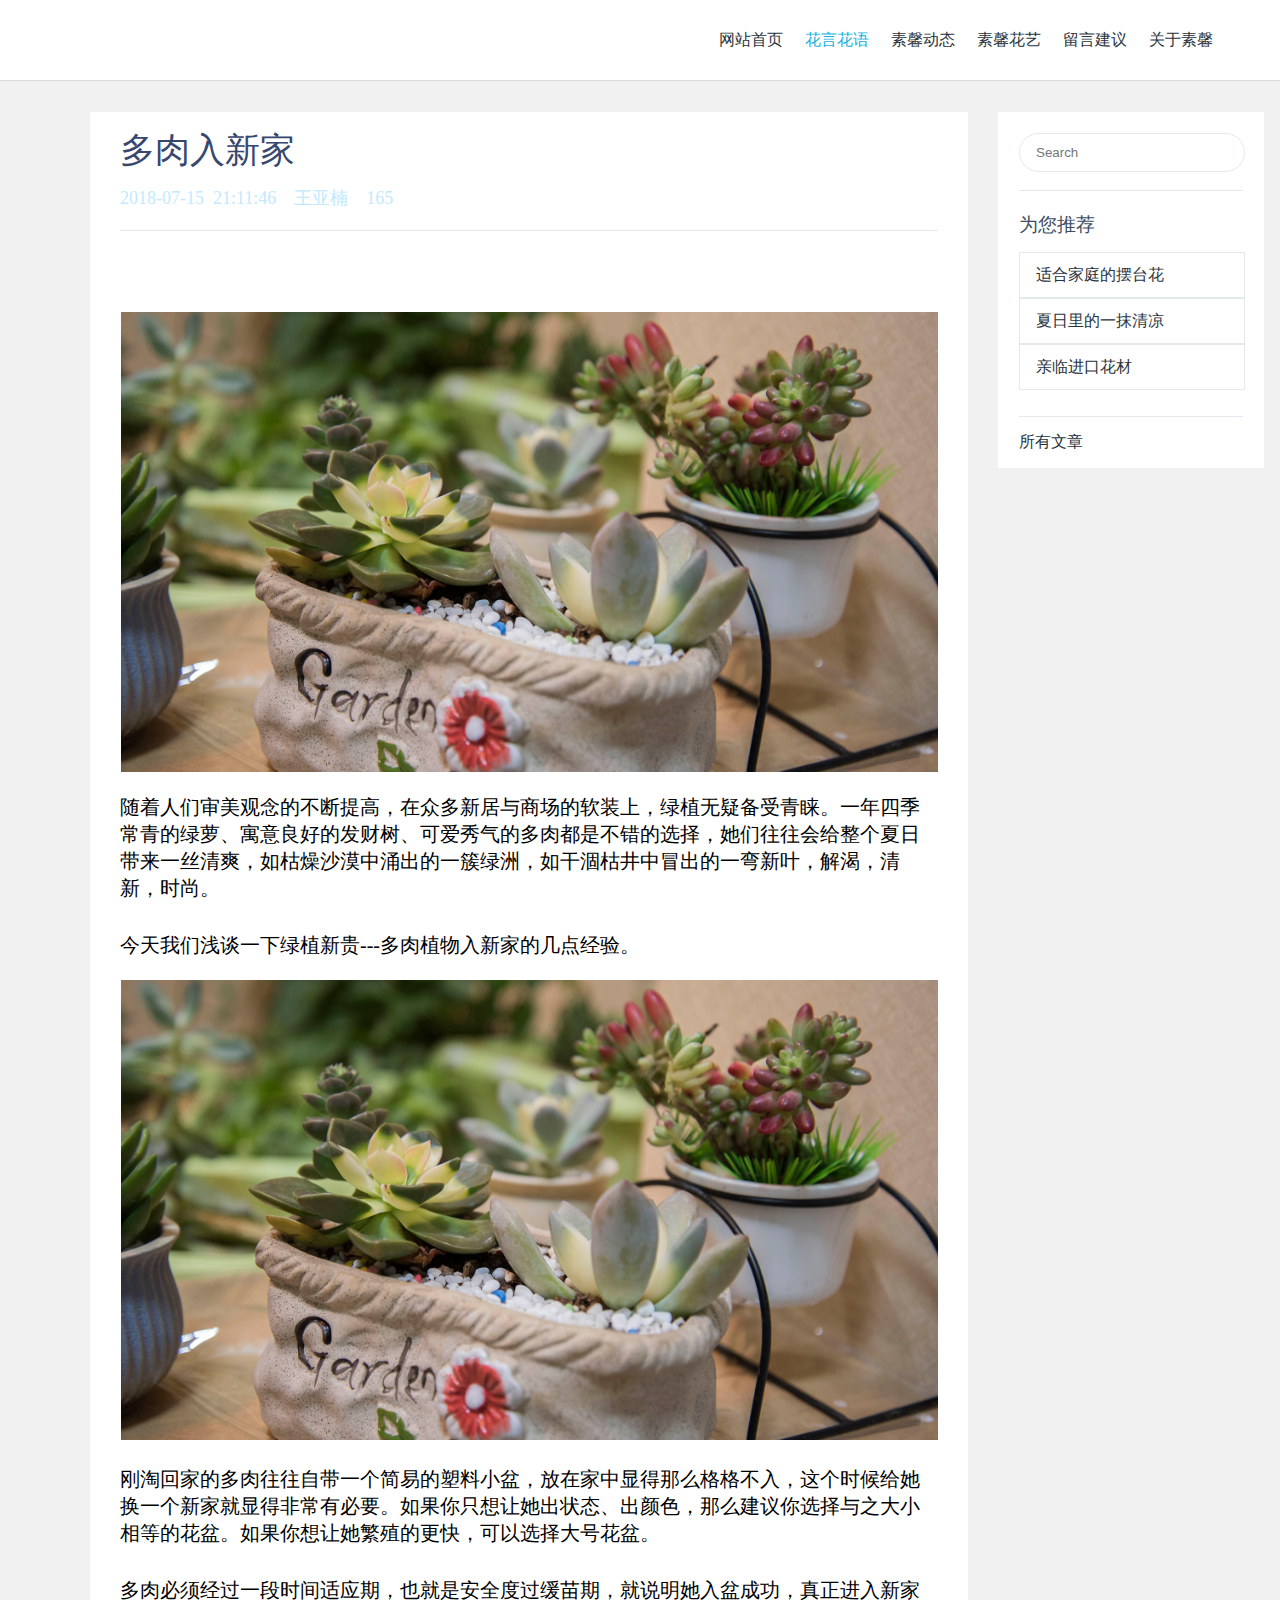
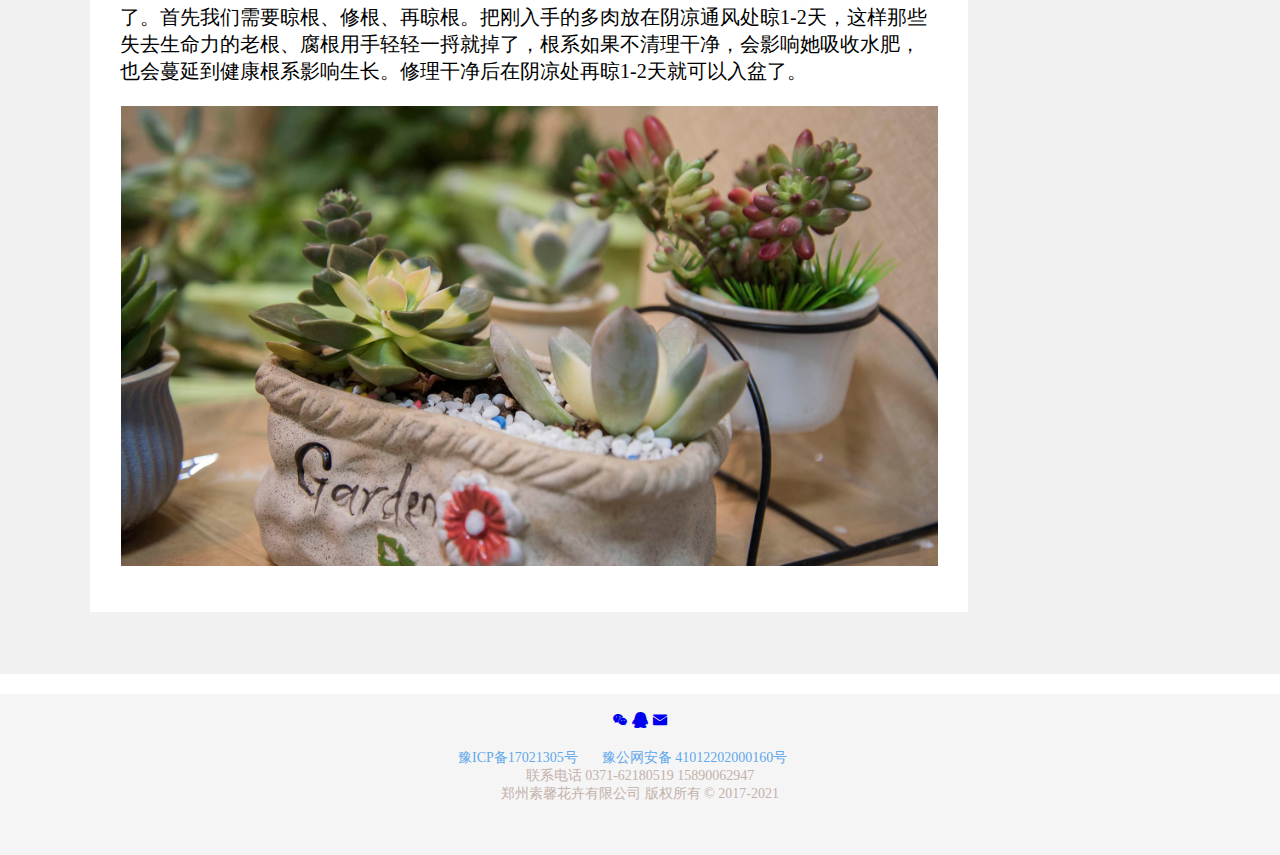
<file: zhuye/index/huahui/duorou.html>
<!DOCTYPE html>
<html>
<head>
	<title>多肉入新家</title>
	<link rel="stylesheet" type="text/css" href="./css/duorou.css">
	<link rel="stylesheet" type="text/css" href="./css/iconfont.css">
</head>
<body>
	<!-- header -->

	<div class="header">
		<div class="header1">
			<!-- <a href="#" class="header-left">
				<img src="./images/logo.png">
			</a> -->
			<ul>
				<li><a href="guanyusuxin.html" class="header-right">关于素馨</a></li>
				<li><a href="liuyanjianyi.html" class="header-right">留言建议</a></li>
				<li><a href="" class="header-right">素馨花艺</a></li>
				<li><a href="suxindongtai.htmlss" class="header-right">素馨动态</a></li>
				<li><a href="huayanhuayu.html" class="header-right m">花言花语</a></li>
				<li><a href="index.html" class="header-right">网站首页</a></li>
			</ul>
		</div>
	</div>

	<div class="list">

		<div class="list-left">
			<div class="left">
				<div class="left1">
					<p>多肉入新家</p>
					<h1>
						2018-07-15&nbsp; 21:11:46 &nbsp;&nbsp;&nbsp;王亚楠&nbsp;&nbsp;&nbsp;&nbsp;165
					</h1>
				</div>

				<!-- 内容 -->


				<div class="dd">

					<!-- 第一张图 -->
					<div class="dd1">
						<img src="./images/d1.png">
					</div>
					<!-- 第一张图结束 -->
					<p style="margin-top: 22px; margin-bottom: 30px;">随着人们审美观念的不断提高，在众多新居与商场的软装上，绿植无疑备受青睐。一年四季常青的绿萝、寓意良好的发财树、可爱秀气的多肉都是不错的选择，她们往往会给整个夏日带来一丝清爽，如枯燥沙漠中涌出的一簇绿洲，如干涸枯井中冒出的一弯新叶，解渴，清新，时尚。</p>
					<p style="margin-bottom: 20px;">今天我们浅谈一下绿植新贵---多肉植物入新家的几点经验。</p>
					<img src="./images/d1.png">
					<p style="margin-top: 22px; margin-bottom: 30px;">刚淘回家的多肉往往自带一个简易的塑料小盆，放在家中显得那么格格不入，这个时候给她换一个新家就显得非常有必要。如果你只想让她出状态、出颜色，那么建议你选择与之大小相等的花盆。如果你想让她繁殖的更快，可以选择大号花盆。</p>
					<p style="margin-bottom: 20px;">多肉必须经过一段时间适应期，也就是安全度过缓苗期，就说明她入盆成功，真正进入新家了。首先我们需要晾根、修根、再晾根。把刚入手的多肉放在阴凉通风处晾1-2天，这样那些失去生命力的老根、腐根用手轻轻一捋就掉了，根系如果不清理干净，会影响她吸收水肥，也会蔓延到健康根系影响生长。修理干净后在阴凉处再晾1-2天就可以入盆了。</p>
					<img src="./images/d1.png">
				</div>
			</div>
		</div>
		



		<div class="right">

			<!-- 搜索框 -->

			<div class="search">
				<input type="text" name="" placeholder="Search" class="ss1">
			</div>

			<!-- 为您推荐 -->

			<div class="tj">
				<p>为您推荐</p>
				<ul>
					<li class="kj">
						<a href="#" class="kj-1">适合家庭的摆台花</a>
					</li>
					<li class="kj">
						<a href="#" class="kj-1">夏日里的一抹清凉</a>
					</li>
					<li class="kj">
						<a href="#" class="kj-1">亲临进口花材</a>
					</li>
				</ul>
			</div>
			<p>
				<a href="" class="p1">所有文章</a>
			</p>
		</div>
	</div>

	<!-- foot -->
	<div class="foot">
		<div class="foot1">
			<div class="foot1-1">
				<a href="#"><i class="iconfont icon-weixin"></i></a>
				<a href="#"><i class="iconfont icon-qq"></i></a>
				<a href="#"><i class="iconfont icon-xinxiduanxinxiaoxitixingyoujiansixinyouxiang"></i></a>
			</div> <br>
			<div>
				<a href="#" class="foot1-2">豫ICP备17021305号</a> &nbsp;&nbsp;&nbsp;&nbsp;
				<a href="#" class="foot1-2">豫公网安备 41012202000160号</a>
			</div> 
			 
			<p class="foot1-3">联系电话 0371-62180519 15890062947</p> 
			<p class="foot1-3">郑州素馨花卉有限公司 版权所有 © 2017-2021</p>
		</div>
	</div>
</body>
</html>
</file>
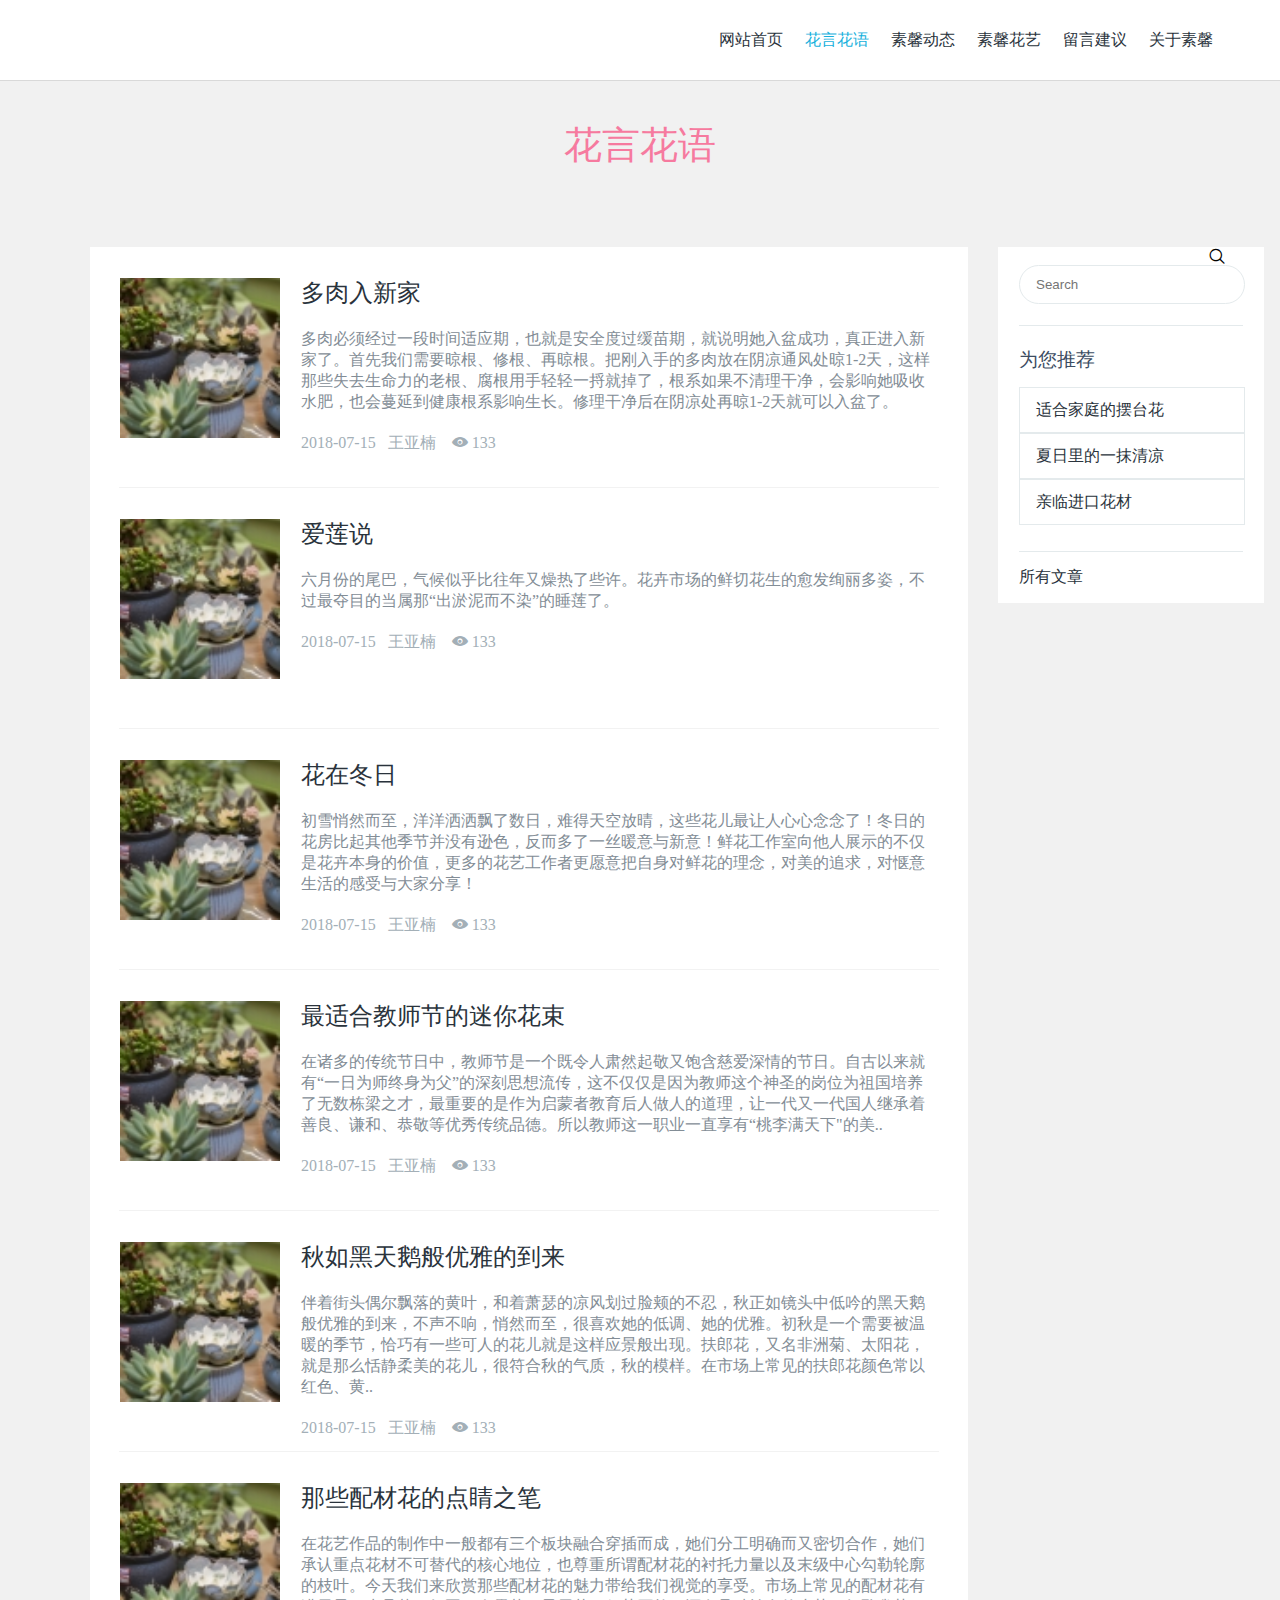
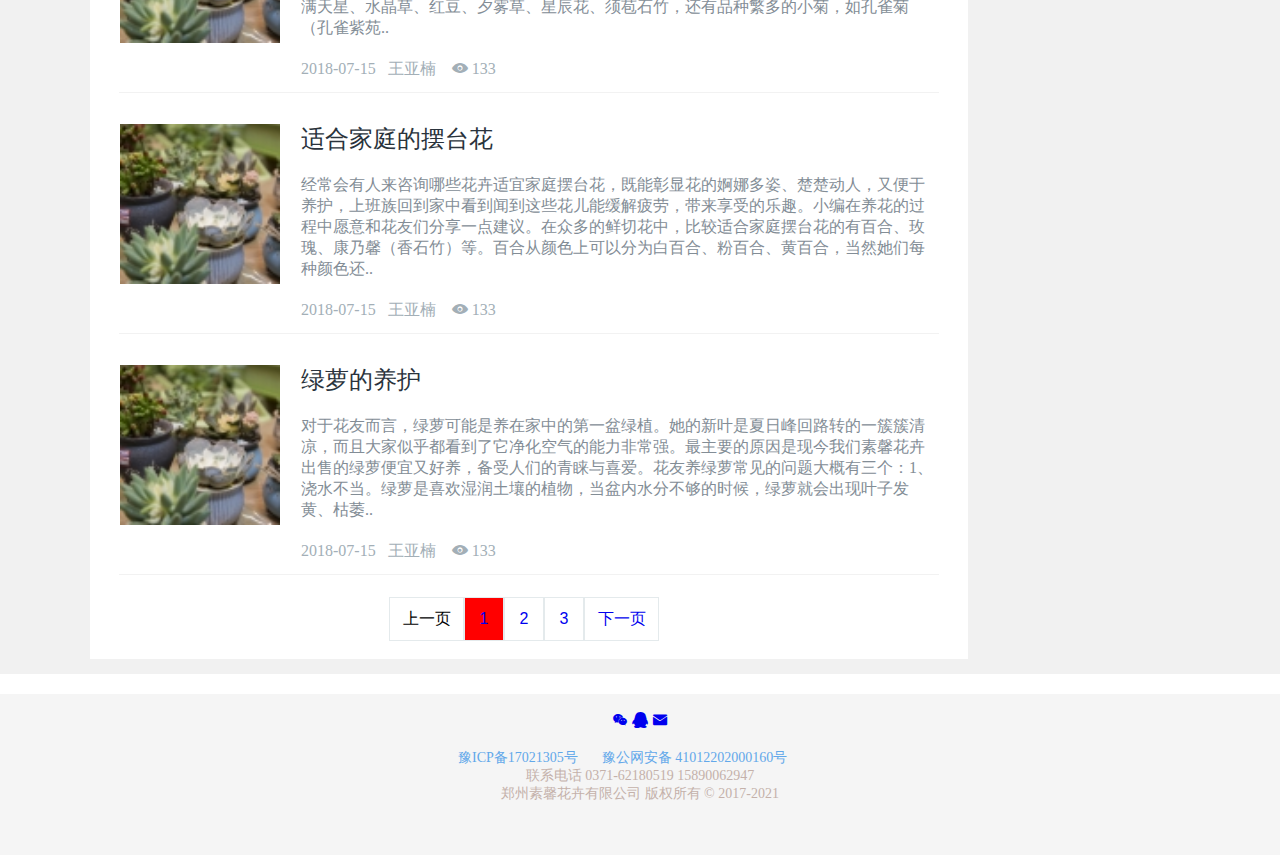
<file: zhuye/index/huahui/huayanhuayu.html>
<!DOCTYPE html>
<html>
<head>
	<title>花言花语</title>
	<link rel="stylesheet" type="text/css" href="./css/huayanhuayu.css">
	<link rel="stylesheet" type="text/css" href="./css/iconfont.css">
</head>
<body>
	<!-- header -->

	<div class="header">
		<div class="header1">
			<!-- <a href="#" class="header-left">
				<img src="./images/logo.png">
			</a> -->
			<ul>
				<li><a href="guanyusuxin.html" class="header-right">关于素馨</a></li>
				<li><a href="liuyanjianyi.html" class="header-right">留言建议</a></li>
				<li><a href="" class="header-right">素馨花艺</a></li>
				<li><a href="suxindongtai.html" class="header-right">素馨动态</a></li>
				<li><a href="huayanhuayu.html" class="header-right m">花言花语</a></li>
				<li><a href="index.html" class="header-right">网站首页</a></li>
			</ul>
		</div>
	</div>

	<!-- 列表 -->


	<div class="list">
		<h1>花言花语</h1>

		<!-- left -->

		<div class="list-left">

			<!-- 多肉入新家 -->

			<div class="list-left1">
				<!-- 图片 -->
				<div class="list-left1-1">
					<a href="duorou.html" title="多肉入新家">
						<img src="./images/duorou.png">
					</a>
				</div>
				<p><a href="duorou.html" class="list1">多肉入新家</a></p>
				<h2>多肉必须经过一段时间适应期，也就是安全度过缓苗期，就说明她入盆成功，真正进入新家了。首先我们需要晾根、修根、再晾根。把刚入手的多肉放在阴凉通风处晾1-2天，这样那些失去生命力的老根、腐根用手轻轻一捋就掉了，根系如果不清理干净，会影响她吸收水肥，也会蔓延到健康根系影响生长。修理干净后在阴凉处再晾1-2天就可以入盆了。</h2>
				<h3>2018-07-15 &nbsp;&nbsp;王亚楠&nbsp;&nbsp;&nbsp; <i class="iconfont icon-liulan"></i> 133</h3>
			</div>

			<!-- 爱莲说 -->

			<div class="list-left1">
				<!-- 图片 -->
				<div class="list-left1-1">
					<a href="#" title="爱莲说">
						<img src="./images/duorou.png">
					</a>
				</div>
				<p><a href="" class="list1">爱莲说</a></p>
				<h2>六月份的尾巴，气候似乎比往年又燥热了些许。花卉市场的鲜切花生的愈发绚丽多姿，不过最夺目的当属那“出淤泥而不染”的睡莲了。</h2>
				<h3>2018-07-15 &nbsp;&nbsp;王亚楠&nbsp;&nbsp;&nbsp; <i class="iconfont icon-liulan"></i> 133</h3>
			</div>

			<!-- 花在冬日 -->

			<div class="list-left1">
				<!-- 图片 -->
				<div class="list-left1-1">
					<a href="#" title="花在冬日">
						<img src="./images/duorou.png">
					</a>
				</div>
				<p><a href="" class="list1">花在冬日</a></p>
				<h2>初雪悄然而至，洋洋洒洒飘了数日，难得天空放晴，这些花儿最让人心心念念了！冬日的花房比起其他季节并没有逊色，反而多了一丝暖意与新意！鲜花工作室向他人展示的不仅是花卉本身的价值，更多的花艺工作者更愿意把自身对鲜花的理念，对美的追求，对惬意生活的感受与大家分享！</h2>
				<h3>2018-07-15 &nbsp;&nbsp;王亚楠&nbsp;&nbsp;&nbsp; <i class="iconfont icon-liulan"></i> 133</h3>
			</div>

			<!-- 最适合教师节的迷你花束 -->

			<div class="list-left1">
				<!-- 图片 -->
				<div class="list-left1-1">
					<a href="#" title="最适合教师节的迷你花束">
						<img src="./images/duorou.png">
					</a>
				</div>
				<p><a href="" class="list1">最适合教师节的迷你花束</a></p>
				<h2>在诸多的传统节日中，教师节是一个既令人肃然起敬又饱含慈爱深情的节日。自古以来就有“一日为师终身为父”的深刻思想流传，这不仅仅是因为教师这个神圣的岗位为祖国培养了无数栋梁之才，最重要的是作为启蒙者教育后人做人的道理，让一代又一代国人继承着善良、谦和、恭敬等优秀传统品德。所以教师这一职业一直享有“桃李满天下"的美..</h2>
				<h3>2018-07-15 &nbsp;&nbsp;王亚楠&nbsp;&nbsp;&nbsp; <i class="iconfont icon-liulan"></i> 133</h3>
			</div>

			<!-- 秋如黑天鹅般优雅的到来 -->

			<div class="list-left1">
				<!-- 图片 -->
				<div class="list-left1-1">
					<a href="#" title="秋如黑天鹅般优雅的到来">
						<img src="./images/duorou.png">
					</a>
				</div>
				<p><a href="" class="list1">秋如黑天鹅般优雅的到来</a></p>
				<h2>伴着街头偶尔飘落的黄叶，和着萧瑟的凉风划过脸颊的不忍，秋正如镜头中低吟的黑天鹅般优雅的到来，不声不响，悄然而至，很喜欢她的低调、她的优雅。初秋是一个需要被温暖的季节，恰巧有一些可人的花儿就是这样应景般出现。扶郎花，又名非洲菊、太阳花，就是那么恬静柔美的花儿，很符合秋的气质，秋的模样。在市场上常见的扶郎花颜色常以红色、黄..</h2>
				<h3>2018-07-15 &nbsp;&nbsp;王亚楠&nbsp;&nbsp;&nbsp; <i class="iconfont icon-liulan"></i> 133</h3>
			</div>

			<!-- 那些配材花的点睛之笔 -->

			<div class="list-left1">
				<!-- 图片 -->
				<div class="list-left1-1">
					<a href="#" title="那些配材花的点睛之笔">
						<img src="./images/duorou.png">
					</a>
				</div>
				<p><a href="" class="list1">那些配材花的点睛之笔</a></p>
				<h2>在花艺作品的制作中一般都有三个板块融合穿插而成，她们分工明确而又密切合作，她们承认重点花材不可替代的核心地位，也尊重所谓配材花的衬托力量以及末级中心勾勒轮廓的枝叶。今天我们来欣赏那些配材花的魅力带给我们视觉的享受。市场上常见的配材花有满天星、水晶草、红豆、夕雾草、星辰花、须苞石竹，还有品种繁多的小菊，如孔雀菊（孔雀紫苑..</h2>
				<h3>2018-07-15 &nbsp;&nbsp;王亚楠&nbsp;&nbsp;&nbsp; <i class="iconfont icon-liulan"></i> 133</h3>
			</div>

			<!-- 适合家庭的摆台花 -->

			<div class="list-left1">
				<!-- 图片 -->
				<div class="list-left1-1">
					<a href="#" title="适合家庭的摆台花">
						<img src="./images/duorou.png">
					</a>
				</div>
				<p><a href="" class="list1">适合家庭的摆台花</a></p>
				<h2>经常会有人来咨询哪些花卉适宜家庭摆台花，既能彰显花的婀娜多姿、楚楚动人，又便于养护，上班族回到家中看到闻到这些花儿能缓解疲劳，带来享受的乐趣。小编在养花的过程中愿意和花友们分享一点建议。在众多的鲜切花中，比较适合家庭摆台花的有百合、玫瑰、康乃馨（香石竹）等。百合从颜色上可以分为白百合、粉百合、黄百合，当然她们每种颜色还..</h2>
				<h3>2018-07-15 &nbsp;&nbsp;王亚楠&nbsp;&nbsp;&nbsp; <i class="iconfont icon-liulan"></i> 133</h3>
			</div>

			<!-- 绿萝的养护 -->

			<div class="list-left1">
				<!-- 图片 -->
				<div class="list-left1-1">
					<a href="#" title="绿萝的养护">
						<img src="./images/duorou.png">
					</a>
				</div>
				<p><a href="" class="list1">绿萝的养护</a></p>
				<h2>对于花友而言，绿萝可能是养在家中的第一盆绿植。她的新叶是夏日峰回路转的一簇簇清凉，而且大家似乎都看到了它净化空气的能力非常强。最主要的原因是现今我们素馨花卉出售的绿萝便宜又好养，备受人们的青睐与喜爱。花友养绿萝常见的问题大概有三个：1、浇水不当。绿萝是喜欢湿润土壤的植物，当盆内水分不够的时候，绿萝就会出现叶子发黄、枯萎..</h2>
				<h3>2018-07-15 &nbsp;&nbsp;王亚楠&nbsp;&nbsp;&nbsp; <i class="iconfont icon-liulan"></i> 133</h3>
			</div>
			<div class="btn">
				<button class="s1 l">上一页</button>
				<button class="s4 m"><a href="huayanhuayu.html">1</a></button>
				<button class="s2"><a href="huayanhuayu.html">2</a></button>
				<button class="s3"><a href="huayanhuayu.html">3</a></button>
				<button class="s1"><a href="#">下一页</a></button>
			</div>
		</div>


		<!-- 右 -->

		<div class="right">

			<!-- 搜索框 -->

			<div class="search">
				<button class="ss2">
					<i class="iconfont icon-sousuo"></i>
				</button>
				<input type="text" name="" placeholder="Search" class="ss1">
				
				
			</div>

			<!-- 为您推荐 -->

			<div class="tj">
				<p>为您推荐</p>
				<ul>
					<li class="kj">
						<a href="#" class="kj-1">适合家庭的摆台花</a>
					</li>
					<li class="kj">
						<a href="#" class="kj-1">夏日里的一抹清凉</a>
					</li>
					<li class="kj">
						<a href="#" class="kj-1">亲临进口花材</a>
					</li>
				</ul>
			</div>
			<p>
				<a href="" class="p1">所有文章</a>
			</p>
		</div>
	</div>
	<!-- foot -->
	<div class="foot">
		<div class="foot1">
			<div class="foot1-1">
				<a href="#"><i class="iconfont icon-weixin"></i></a>
				<a href="#"><i class="iconfont icon-qq"></i></a>
				<a href="#"><i class="iconfont icon-xinxiduanxinxiaoxitixingyoujiansixinyouxiang"></i></a>
			</div> <br>
			<div>
				<a href="#" class="foot1-2">豫ICP备17021305号</a> &nbsp;&nbsp;&nbsp;&nbsp;
				<a href="#" class="foot1-2">豫公网安备 41012202000160号</a>
			</div> 
			 
			<p class="foot1-3">联系电话 0371-62180519 15890062947</p> 
			<p class="foot1-3">郑州素馨花卉有限公司 版权所有 © 2017-2021</p>
		</div>
	</div>
</body>
</html>
<script>
	let btn=document.querySelectorAll('button');
	console.log(btn);
		for(let i=1;i<(btn.length)-2;i++){
			btn[i].onclick=function(){
				for(let j=1;j<(btn.length)-2;j++){
					btn[j].classList.remove('active');
				}
				btn[i].classList.add('active');
			}
		}
</script>
</file>
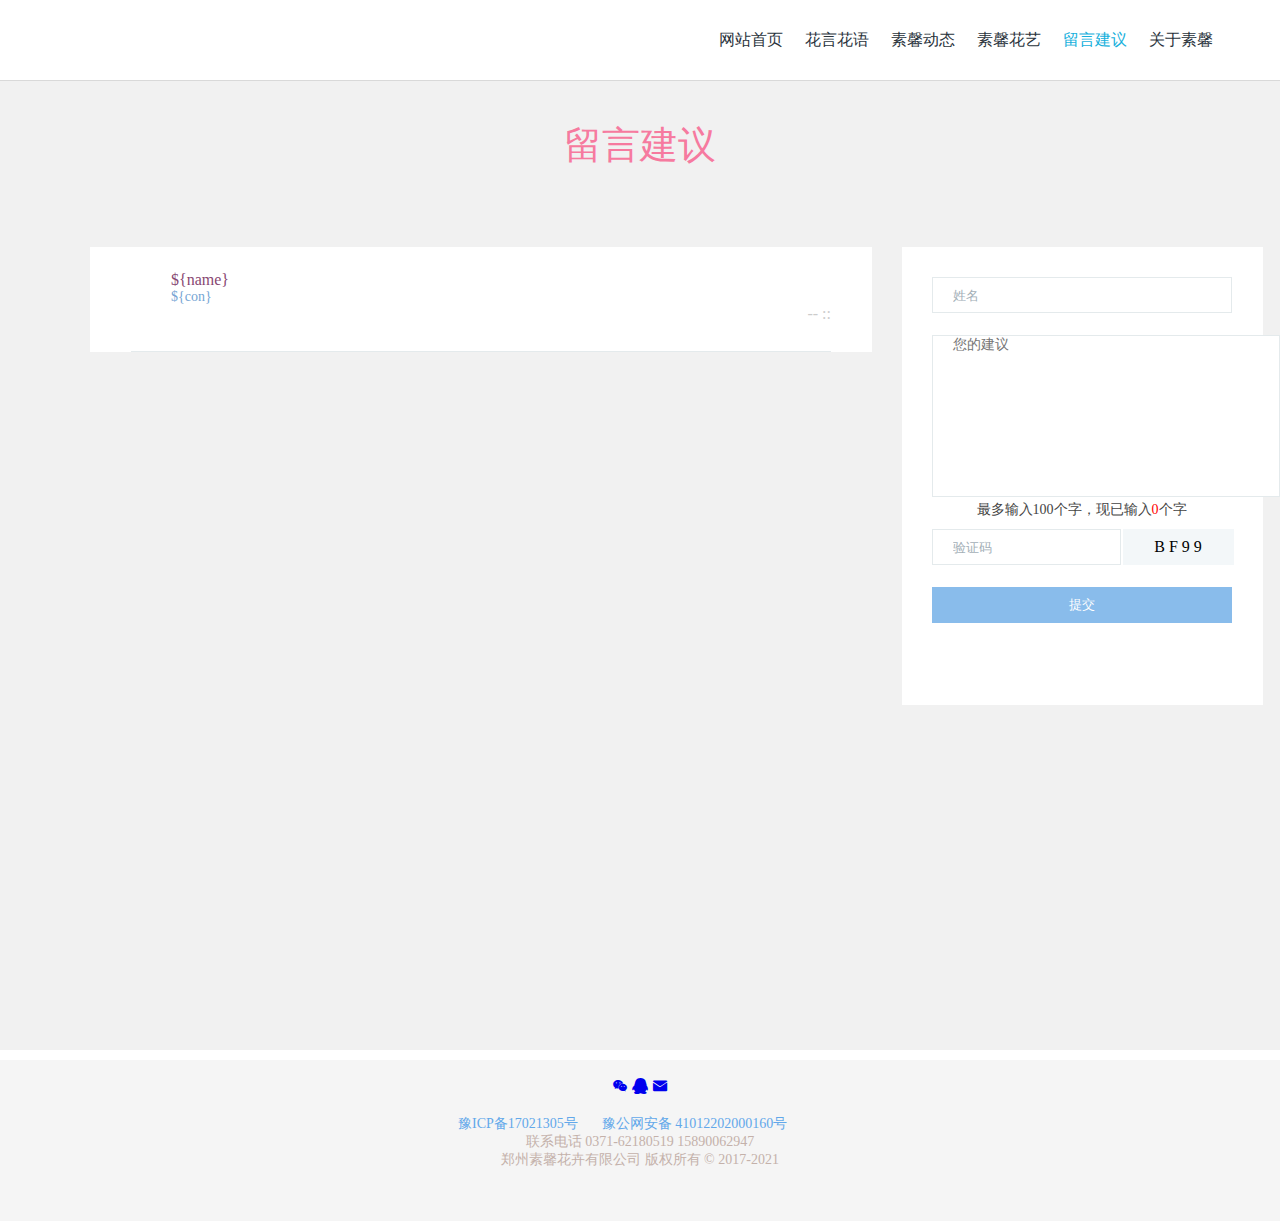
<file: zhuye/index/huahui/liuyanjianyi.html>
<!DOCTYPE html>
<html>
<head>
	<title>留言建议</title>
	<link rel="stylesheet" type="text/css" href="./css/liuyanjianyi.css">
	<link rel="stylesheet" type="text/css" href="./css/iconfont.css">
	<!-- <script src="./js/jy.js"></script> -->
</head>
<body>
	<div class="header">
		<div class="header1">
			<!-- <a href="#" class="header-left">
				<img src="./images/logo.png">
			</a> -->
			<ul>
				<li><a href="guanyusuxin.html" class="header-right">关于素馨</a></li>
				<li><a href="liuyanjianyi.html" class="header-right m">留言建议</a></li>
				<li><a href="" class="header-right">素馨花艺</a></li>
				<li><a href="suxindongtai.html" class="header-right">素馨动态</a></li>
				<li><a href="huayanhuayu.html" class="header-right">花言花语</a></li>
				<li><a href="index.html" class="header-right">网站首页</a></li>
			</ul>
		</div>
	</div>
	<!-- 列表 -->


	<div class="list">
		<h1>留言建议</h1>

		<!-- left -->

		<div class="list-left">

			<!-- pingjia -->
			<!-- <i class="iconfont icon-renwu"></i> -->
			<div class="left">
				<p class="l1">${name}</p>
				<p class="l2">${con}</p>
				<div class="time"><span></span>-<span></span>-<span></span> <span></span>:<span></span>:
				<span></span>
				</div>
			</div>
						<!-- pingjia -->
			<!-- pingjia -->

			<!-- pingjia -->
			<!-- <div class="jiazai">
				<button class="gengduo">
					<a href="">加载更多</a>
				</button>
			</div> -->
		</div>
	<!-- 右 -->

		<div class="right">
			<div class="li">
				<input type="text" name=""
				placeholder="姓名" class="name">
				<!-- <input type="text" name=""
				placeholder="联系电话" class="name"> -->
				<textarea placeholder="您的建议" cols="37" rows="10" style="border: 1px solid #e4eaec; padding-left: 20px;box-sizing: border-box; font-size: 14px; color: #e4eaec; resize: none;maxlength:'100';"></textarea>
				<div class="textt">最多输入100个字，现已输入<span>0</span>个字</div>
				<span><input type="text" name="" placeholder="验证码" class="yzm"></span>
				<span class="yanzheng" title="看不清？点击更换验证码">B F 9 9</span>
				<button class="tijiao">提交</button>
			</div>
		</div>
	</div>




	<!-- foot -->
	<div class="foot">
		<div class="foot1">
			<div class="foot1-1">
				<a href="#"><i class="iconfont icon-weixin"></i></a>
				<a href="#"><i class="iconfont icon-qq"></i></a>
				<a href="#"><i class="iconfont icon-xinxiduanxinxiaoxitixingyoujiansixinyouxiang"></i></a>
			</div> <br>
			<div>
				<a href="#" class="foot1-2">豫ICP备17021305号</a> &nbsp;&nbsp;&nbsp;&nbsp;
				<a href="#" class="foot1-2">豫公网安备 41012202000160号</a>
			</div> 
			 
			<p class="foot1-3">联系电话 0371-62180519 15890062947</p> 
			<p class="foot1-3">郑州素馨花卉有限公司 版权所有 © 2017-2021</p>
		</div>
	</div>
</body>
</html>
<script>
	
// 随着输入的内容，字数实时变化
let	text=document.querySelector('textarea');
let num=document.querySelector('.textt span');
let btn=document.querySelector('button');
let ul=document.querySelector('.list-left');
let input=document.querySelector('input');
let li=document.querySelector('.list-left .left');
let spans=document.querySelectorAll('.time span');
console.log(spans);
// console.log(myDate);
text.oninput=function(){
	let textnum=this.value.length;
	num.innerHTML=textnum;
}
btn.onclick=function(){
	let name=input.value;
	let con=text.value;
	let str=
			`<div class="left">
				<p class="l1">${name}</p>
				<p class="l2">${con}</p>
				<div class="time"></div>
			</div>`;
	if(input.value!==''&& text.value!==''){
	ul.innerHTML+=str;
}else{
	alert('不能为空');
}
	// 清空右侧留言姓名
	input.value='';
	text.value='';
	num.innerHTML=0;
}


ul.onmouseover=function(e){
	let event=e.target;
	console.log(event);
	if(event.nodeName==='LI'){
	event.style.background='red';
	}
}
ul.onmouseout=function(e){
	let event=e.target;
	if(event.nodeName==='LI'){
	event.style.background='white';}
}


</script>
</file>
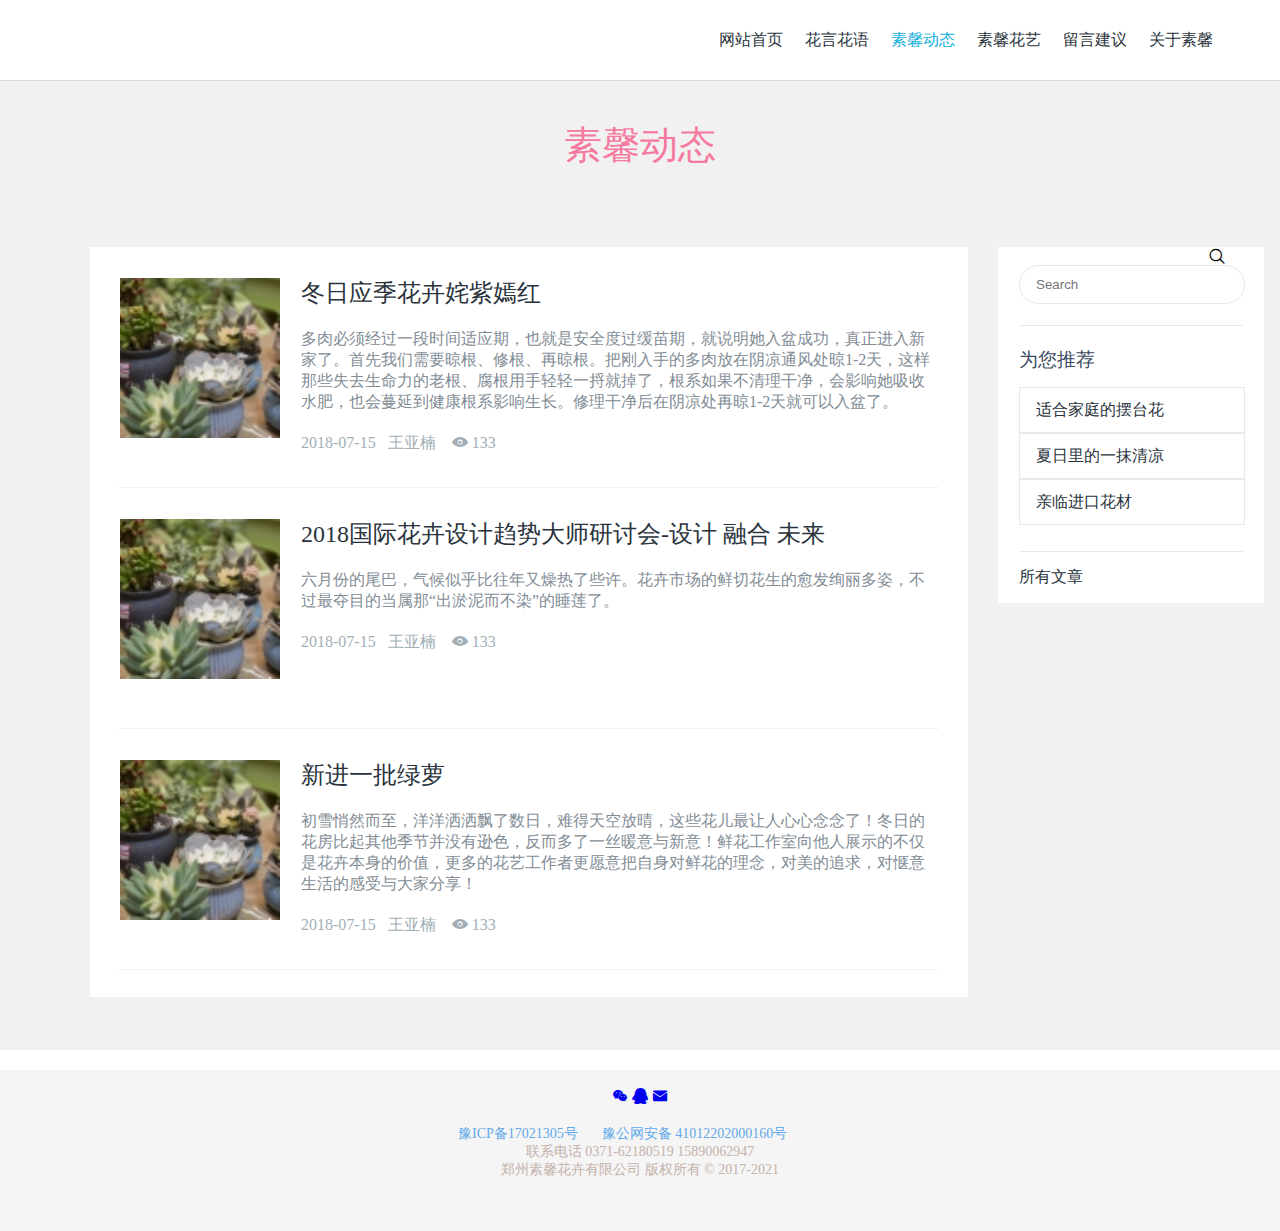
<file: zhuye/index/huahui/suxindongtai.html>
<!DOCTYPE html>
<html>
<head>
	<title>素馨动态</title>
	<link rel="stylesheet" type="text/css" href="./css/suxindongtai.css">
	<link rel="stylesheet" type="text/css" href="./css/iconfont.css">
</head>
<body>
	<!-- header -->

	<div class="header">
		<div class="header1">
			<!-- <a href="#" class="header-left">
				<img src="./images/logo.png">
			</a> -->
			<ul>
				<li><a href="guanyusuxin.html" class="header-right">关于素馨</a></li>
				<li><a href="liuyanjianyi.html" class="header-right">留言建议</a></li>
				<li><a href="" class="header-right">素馨花艺</a></li>
				<li><a href="suxindongtai.html" class="header-right m">素馨动态</a></li>
				<li><a href="huayanhuayu.html" class="header-right">花言花语</a></li>
				<li><a href="index.html" class="header-right">网站首页</a></li>
			</ul>
		</div>
	</div>
	<!-- 列表 -->


	<div class="list">
		<h1>素馨动态</h1>

		<!-- left -->

		<div class="list-left">

			<!-- 多肉入新家 -->

			<div class="list-left1">
				<!-- 图片 -->
				<div class="list-left1-1">
					<a href="duorou.html" title="冬日应季花卉姹紫嫣红">
						<img src="./images/duorou.png">
					</a>
				</div>
				<p><a href="duorou.html" class="list1">冬日应季花卉姹紫嫣红</a></p>
				<h2>多肉必须经过一段时间适应期，也就是安全度过缓苗期，就说明她入盆成功，真正进入新家了。首先我们需要晾根、修根、再晾根。把刚入手的多肉放在阴凉通风处晾1-2天，这样那些失去生命力的老根、腐根用手轻轻一捋就掉了，根系如果不清理干净，会影响她吸收水肥，也会蔓延到健康根系影响生长。修理干净后在阴凉处再晾1-2天就可以入盆了。</h2>
				<h3>2018-07-15 &nbsp;&nbsp;王亚楠&nbsp;&nbsp;&nbsp; <i class="iconfont icon-liulan"></i> 133</h3>
			</div>

			<!-- 爱莲说 -->

			<div class="list-left1">
				<!-- 图片 -->
				<div class="list-left1-1">
					<a href="#" title="爱莲说">
						<img src="./images/duorou.png">
					</a>
				</div>
				<p><a href="" class="list1">2018国际花卉设计趋势大师研讨会-设计 融合 未来</a></p>
				<h2>六月份的尾巴，气候似乎比往年又燥热了些许。花卉市场的鲜切花生的愈发绚丽多姿，不过最夺目的当属那“出淤泥而不染”的睡莲了。</h2>
				<h3>2018-07-15 &nbsp;&nbsp;王亚楠&nbsp;&nbsp;&nbsp; <i class="iconfont icon-liulan"></i> 133</h3>
			</div>

			<!-- 花在冬日 -->

			<div class="list-left1">
				<!-- 图片 -->
				<div class="list-left1-1">
					<a href="#" title="花在冬日">
						<img src="./images/duorou.png">
					</a>
				</div>
				<p><a href="" class="list1">新进一批绿萝</a></p>
				<h2>初雪悄然而至，洋洋洒洒飘了数日，难得天空放晴，这些花儿最让人心心念念了！冬日的花房比起其他季节并没有逊色，反而多了一丝暖意与新意！鲜花工作室向他人展示的不仅是花卉本身的价值，更多的花艺工作者更愿意把自身对鲜花的理念，对美的追求，对惬意生活的感受与大家分享！</h2>
				<h3>2018-07-15 &nbsp;&nbsp;王亚楠&nbsp;&nbsp;&nbsp; <i class="iconfont icon-liulan"></i> 133</h3>
			</div>
		</div>
	<!-- 右 -->

		<div class="right">

			<!-- 搜索框 -->

			<div class="search">
				<button class="ss2">
					<i class="iconfont icon-sousuo"></i>
				</button>
				<input type="text" name="" placeholder="Search" class="ss1">
				
				
			</div>

			<!-- 为您推荐 -->

			<div class="tj">
				<p>为您推荐</p>
				<ul>
					<li class="kj">
						<a href="#" class="kj-1">适合家庭的摆台花</a>
					</li>
					<li class="kj">
						<a href="#" class="kj-1">夏日里的一抹清凉</a>
					</li>
					<li class="kj">
						<a href="#" class="kj-1">亲临进口花材</a>
					</li>
				</ul>
			</div>
			<p>
				<a href="" class="p1">所有文章</a>
			</p>
		</div>
	</div>


	<!-- foot -->
	<div class="foot">
		<div class="foot1">
			<div class="foot1-1">
				<a href="#"><i class="iconfont icon-weixin"></i></a>
				<a href="#"><i class="iconfont icon-qq"></i></a>
				<a href="#"><i class="iconfont icon-xinxiduanxinxiaoxitixingyoujiansixinyouxiang"></i></a>
			</div> <br>
			<div>
				<a href="#" class="foot1-2">豫ICP备17021305号</a> &nbsp;&nbsp;&nbsp;&nbsp;
				<a href="#" class="foot1-2">豫公网安备 41012202000160号</a>
			</div> 
			 
			<p class="foot1-3">联系电话 0371-62180519 15890062947</p> 
			<p class="foot1-3">郑州素馨花卉有限公司 版权所有 © 2017-2021</p>
		</div>
	</div>
</body>
</html>
</file>
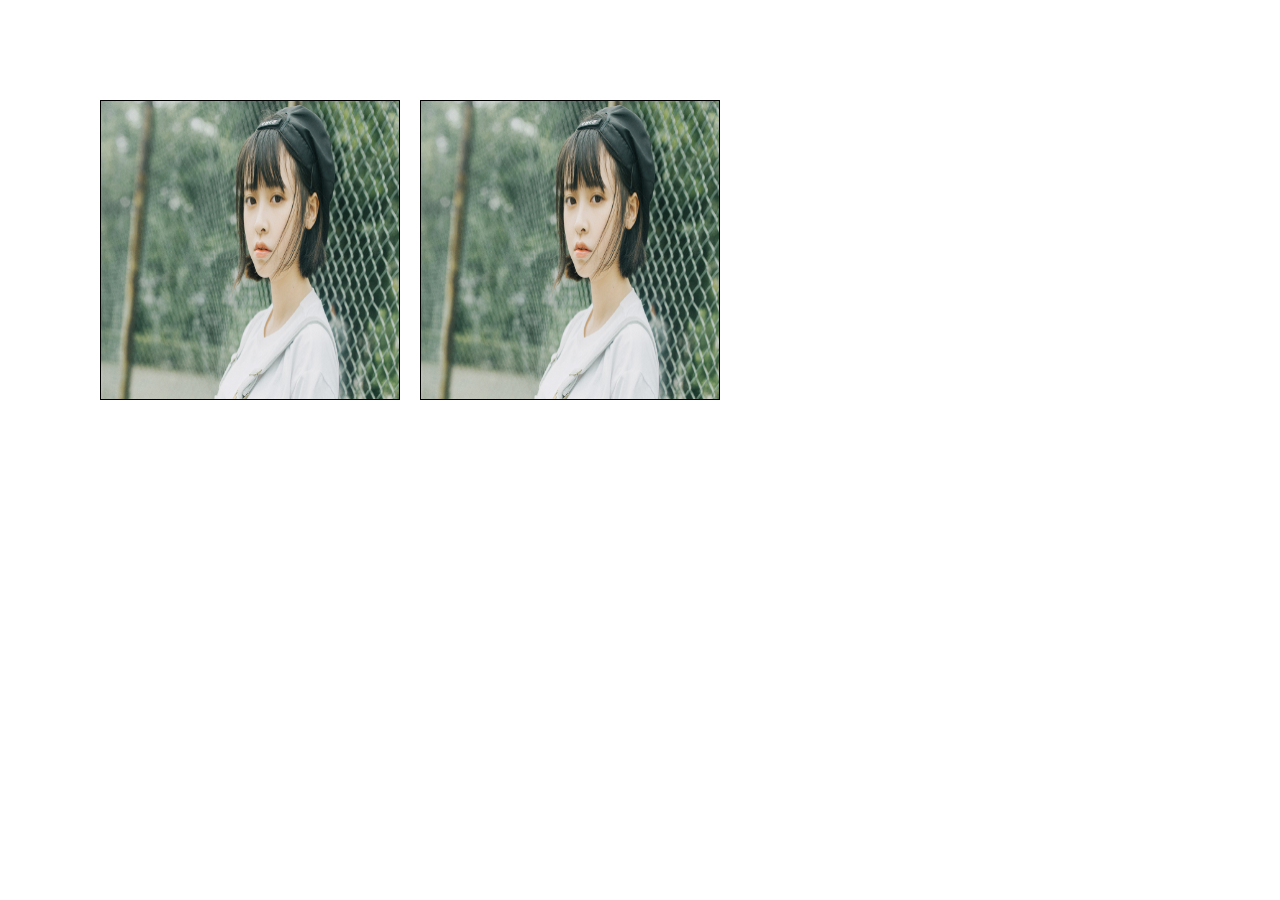
<file: zhuye/index/huahui/放大镜/9.25-放大镜.html>
<!DOCTYPE html>
<html>
<head>
	<title>放大镜</title>
</head>
<style type="text/css">
	* {
		margin: 0;
		padding: 0;
		list-style: none;
		box-sizing: border-box;
	}
	.boxl {
		width: 300px;
		height: 300px;
		border: 1px solid #000;
		float: left;
		margin: 100px 20px 0 100px;
		position: relative;
		position: relative;
        cursor: move;
	}
	.boxr {
		width: 300px;
		height: 300px;
		border: 1px solid #000;
		margin-top: 100px;
		float: left;
		position: relative;
        overflow: hidden;
	}
	img {
		display: block;
		width: 100%;
		height: 100%;
	}
	.cover {
		position: absolute;
		top: 0;
		left: 0;
		width: 100px;
		height: 100px;
		background: rgba(0,0,0,0.3);
		cursor: move;
		display: none;
	}
	.opcity{
		width: 100%;
		height: 100%;
		position: absolute;
		top: 0;
		left: 0;
		z-index: 999;
	}
	 .boxr img{
            position: absolute;
            top: 0;
            left: 0;
        }
</style>
<body>
	
	<div class="boxl">
		<div class="opcity"></div>
			<img src="img/315456.jpg">
		<div class="cover"></div>
	</div>
	
	<div class="boxr">
		<img src="img/315456.jpg">
	</div>
</body>
</html>
<script src="./jquery-3.3.1.js"></script>
<script>
	$(".boxl").mouseover(function(){
		$(".cover").show();
	})
	$(".boxl").mouseout(function(){
		$(".cover").hide();
	})
	let maxwidth = $(".boxl").width() - $(".cover").width();
	let maxheight = $(".boxl").height() - $(".cover").height();
	// $(".cover").mousedown(function(e){
	// 	let oldx = e.offsetX;
	// 	let oldy = e.offsetY;
	// 	console.log(oldx,oldy);
	// 	$(".cover").mouseover(function(e){
	// 		let newx = e.offsetX;
	// 		let newy = e.offsetY;
	// 		let mx = newx - oldx;
	// 		let my = newy - oldy;
	// 		$(".cover").css({"left":mx+"px","top":my+"px"});
	// 	})
	// })
	// $(".cover").on('mousedown',function(e){
	// 	let oldx = e.offsetX;
	// 	let oldy = e.offsetY;
	// 	$(".cover").on('mouseover',function(e){
	// 		let newx = e.offsetX;
	// 		let newy = e.offsetY;
	// 		let mx = newx - oldx;
	// 		let my = newy - oldy;
	// 		$(".cover").css({"left":mx+"px","top":my+"px"});
	// 	})
	// })
	//1.遮罩跟着鼠标移动
    $(".boxl").mousemove(function (e) {
        let mx=e.offsetX-50;
        let my=e.offsetY-50;
        if (mx>=maxwidth){
            mx=maxwidth;
        }
        if(mx<0){
            mx=0;
        }
        if(my>=maxheight){
            my=maxheight;
        }
        if (my<0){
            my=0;
        }
        $(".cover").css({'left':mx+"px",'top':my+"px"});
			 //2.右侧图片方法和位置移动
        let scales=3;
        let widths=$(".boxr").width();
        let heights=$(".boxr").height();
        $(".boxr img").css({"width":widths*scales+"px","height":heights*scales+"px",'left':-scales*mx+"px",'top':-scales*my+"px"})
		// })
	})
	 // $(".pointer").on('mousedown',function (e) {
  //       let oldx=e.offsetX
  //   })
</script>
</file>
<file: zhuye/index/huahui/css/duorou.css>
* {
	border: 0;
	padding: 0;
	margin: 0;
	list-style: none;
}

a {
	text-decoration: none;
}
/*header*/

.header {
	width: 100%;
	height: 80px;
	background-color: #ffffff;
	position: fixed;
	top: 0;
	left: 0;
	z-index: 9999;
	border-bottom: 1px solid #d9d9d9;
}

.header .header1 {
	width: 1190px;
	height: 80px;
	/*background-color: blue;*/
	margin-left: auto;
	margin-right: auto;

}

.header1 .header-left {
	float: left;
	margin-top: 10px;
}

.header1 ul .header-right {
	float: right;
	color: #2A333C;
	width: 86px;
	height: 80px;
	line-height: 80px;
}

.header1 ul .header-right:hover {
	color: rgb(22,176,220);
}
.header .header1 ul li .header-right.m {
	color: rgb(22,176,220);
}



.list {
	width: 100%;
	height: 2274px;
	background-color: #f1f1f1;
}

.list .list-left {
	margin-left: 90px;
	width: 878px;
	background-color: #ffffff;
	height: 2100px;
	margin-top: 112px;
	float: left;
}

.left {
	width: 818px;
	height: 2000px;
	/*background-color: red;*/
	margin: 0 auto;
}

.left .left1 {
	width: 818px;
	height: 118px;
	border-bottom: 1px solid #e4eaec;
}

.left1 p {
	color: #374770;
	font-size: 35px;
	padding-top: 15px;
}

.left h1 {
	color: #c3e9ff;
	font-size: 18px;
	margin-top: 12px;
	font-weight: normal;
}

.left .dd {
	width: 818px;
	height: 1800px;
	margin: 0 auto;
	margin-top: 80px;
	/*background-color: red;*/
}

.dd .dd1 {
	width: 818px;
	height: 461px;
}

.dd > p {
	font-size: 20px;
	color: #2222222;
}




/*右推荐*/

.right {
	width: 266px;
	height: 356px;
	margin-left: 30px;
	background-color: white;
	float: left;
	margin-top: 112px;
}

.right .search {
	width: 224px;
	height: 78px;
	border-bottom: 1px solid #e4eaec;
	margin:0 auto; 
}

.search .ss1 {
	border-radius: 25px;
	border: 1px solid #e4eaec;
	width: 208px;
	height: 37px;
	margin-top: 21px;
	color: #e4eaec;
	padding-left: 16px;
}

.tj {
	width: 224px;
	height: 204px;
	border-bottom: 1px solid #e4eaec;
	margin: 0 auto;
}

.tj  p {
	color: #3c4c62;
	font-size: 19px;
	margin-top: 21px;
	/*margin-left: 21px;*/
	font-weight: normal;
	margin-bottom: 14px;
}

.kj {
	width: 224px;
	height: 44px;
	border: 1px solid #e4eaec;
	/*margin-left: 21px;*/
	line-height: 44px;
}

.kj .kj-1 {
	font-size: 16px;
	color: #2a333c;
	padding-left: 16px;
}

.right > p {
	margin-top: 15px;
	margin-left: 21px;
}

.p1 {
	color: #2a333c;
}

.p1:hover , .kj .kj-1:hover {
	color: #16b0dc;
	text-decoration: underline;
}


/*foot*/

.foot {
	width: 100%;
	height: 161px;
	background-color: #f5f5f5;
	margin-top: 20px;
	padding-top: 18px;
	box-sizing: border-box;
}

.foot .foot1 {
	height: 125px;
	width: 364px;
	margin: 0 auto ;
	/*margin-top: 18px;*/
	/*background-color: red;*/
}

.foot .foot1 .foot1-1 {
	text-align: center;
}

.foot1-2 {
	color: #62a8ea;
	font-size: 14px;
}

.foot1-3 {
	color: #c4b1aa;
	font-size: 14px;
	text-align: center;
}
</file>
<file: zhuye/index/huahui/css/iconfont.css>
@font-face {font-family: "iconfont";
  src: url('iconfont.eot?t=1534907674620'); /* IE9*/
  src: url('iconfont.eot?t=1534907674620#iefix') format('embedded-opentype'), /* IE6-IE8 */
  url('[data-uri]') format('woff'),
  url('iconfont.ttf?t=1534907674620') format('truetype'), /* chrome, firefox, opera, Safari, Android, iOS 4.2+*/
  url('iconfont.svg?t=1534907674620#iconfont') format('svg'); /* iOS 4.1- */
}

.iconfont {
  font-family:"iconfont" !important;
  font-size:16px;
  font-style:normal;
  -webkit-font-smoothing: antialiased;
  -moz-osx-font-smoothing: grayscale;
}

.icon-sousuo:before { content: "\e626"; }

.icon-mjiantou-copy:before { content: "\e61f"; }

.icon-renwu:before { content: "\e644"; }

.icon-qq:before { content: "\e6e4"; }

.icon-weixin:before { content: "\e600"; }

.icon-right:before { content: "\e609"; }

.icon-xinxiduanxinxiaoxitixingyoujiansixinyouxiang:before { content: "\e890"; }

.icon-liulan:before { content: "\e602"; }
</file>
<file: zhuye/index/huahui/css/huayanhuayu.css>
* {
	border: 0;
	padding: 0;
	margin: 0;
	list-style: none;
}

a {
	text-decoration: none;
}
/*header*/

.header {
	width: 100%;
	height: 80px;
	background-color: #ffffff;
	position: fixed;
	top: 0;
	left: 0;
	z-index: 9999;
	border-bottom: 1px solid #d9d9d9;
}

.header .header1 {
	width: 1190px;
	height: 80px;
	/*background-color: blue;*/
	margin-left: auto;
	margin-right: auto;

}

.header1 .header-left {
	float: left;
	margin-top: 10px;
}

.header1 ul .header-right {
	float: right;
	color: #2A333C;
	width: 86px;
	height: 80px;
	line-height: 80px;
}

.header1 ul .header-right:hover {
	color: rgb(22,176,220);
}
.header .header1 ul li .header-right.m {
	color: rgb(22,176,220);
}



/*列表*/
.list {
	width: 100%;
	height: 2274px;
	background-color: #f1f1f1;
}

.list h1 {
	color: #f67a9f;
	font-size: 38px;
	text-align: center;
	padding-top: 120px;
	font-weight: normal;
}

.list .list-left {
	margin-left: 90px;
	width: 878px;
	background-color: #ffffff;
	height: 2012px;
	margin-top: 76px;
	float: left;
}

.list .list-left .list-left1 {
	width: 820px;
	height: 240px;
	border-bottom: 1px solid #f2f2f2;
	margin-left: 29px;
	/*background-color: red;*/
	/*padding-top: 30px;*/
}

.list1 {
	color: #2a333c;
}
.list1:hover {
	color: #5db3dc;
	text-decoration: underline;
}

.list .list-left .list-left1 .list-left1-1 {
	width: 162px;
	height: 162px;
	/*background-color: black;*/
	float: left;
	margin-top: 30px;
}

.list-left1 p {
	font-size: 24px;
	color: #2a333c;
	margin-left: 182px;
	padding-top: 30px;
}

.list-left1 h2 {
	font-size: 16px;
	color: #838d96;
	margin-left: 182px;
	margin-top: 20px;
	margin-bottom: 20px;
	display: flex;
	font-weight: normal;
}

.list-left1 h3 {
	font-size: 16px;
	color: #a3afb7;
	margin-left: 182px;
	font-weight: normal;
}

/*转换按钮*/

.btn {
	margin:22px auto;
	width: 280px;
	height: 44px; 
}

.btn .s1 {
	width: 75px;
	height: 44px;
	/*color: red;*/
	font-size: 16px;
	background-color: #ffffff;
	border: 1px solid #e4eaec;
	float: left;
}

.btn .s3:hover, .btn .s2:hover , .btn .s1:hover {
	background-color: #f5f5f5;
}


.btn .s2 {
	width: 40px;
	height: 44px;
	color: red;
	font-size: 16px;
	background-color: #ffffff;
	border: 1px solid #e4eaec;
	float: left;
}
.btn .s3 {
	width: 40px;
	height: 44px;
	color: red;
	font-size: 16px;
	background-color: #ffffff;
	border: 1px solid #e4eaec;
	float: left;
}
.btn .s4 {
	width: 40px;
	height: 44px;
	color: red;
	font-size: 16px;
	background-color: #ffffff;
	border: 1px solid #e4eaec;
	float: left;
}

.active {
	background: red;
}

.btn .s4.m {
	background-color: red;
}


/*列表结束*/


/*右推荐*/

.right {
	width: 266px;
	height: 356px;
	margin-left: 30px;
	background-color: white;
	float: left;
	margin-top: 76px;
}

.right .search {
	width: 224px;
	height: 78px;
	border-bottom: 1px solid #e4eaec;
	margin:0 auto; 
}

.search .ss1 {
	border-radius: 25px;
	border: 1px solid #e4eaec;
	width: 208px;
	height: 37px;
	/*margin-top: 21px;*/
	color: #e4eaec;
	padding-left: 16px;
}

.ss2 {
	margin-left: 190px;
	margin-top: 0px;
	/*float: right;*/
	background-color: white;
}






.tj {
	width: 224px;
	height: 204px;
	border-bottom: 1px solid #e4eaec;
	margin: 0 auto;
}

.tj  p {
	color: #3c4c62;
	font-size: 19px;
	margin-top: 21px;
	/*margin-left: 21px;*/
	font-weight: normal;
	margin-bottom: 14px;
}

.kj {
	width: 224px;
	height: 44px;
	border: 1px solid #e4eaec;
	/*margin-left: 21px;*/
	line-height: 44px;
}

.kj .kj-1 {
	font-size: 16px;
	color: #2a333c;
	padding-left: 16px;
}

.right > p {
	margin-top: 15px;
	margin-left: 21px;
}

.p1 {
	color: #2a333c;
}

.p1:hover , .kj .kj-1:hover {
	color: #16b0dc;
	text-decoration: underline;
}

/*foot*/

.foot {
	width: 100%;
	height: 161px;
	background-color: #f5f5f5;
	margin-top: 20px;
	padding-top: 18px;
	box-sizing: border-box;
}

.foot .foot1 {
	height: 125px;
	width: 364px;
	margin: 0 auto ;
	/*margin-top: 18px;*/
	/*background-color: red;*/
}

.foot .foot1 .foot1-1 {
	text-align: center;
}

.foot1-2 {
	color: #62a8ea;
	font-size: 14px;
}

.foot1-3 {
	color: #c4b1aa;
	font-size: 14px;
	text-align: center;
}
</file>
<file: zhuye/index/huahui/css/liuyanjianyi.css>
* {
	border: 0;
	padding: 0;
	margin: 0;
	list-style: none;
}

a {
	text-decoration: none;
}
/*header*/

.header {
	width: 100%;
	height: 80px;
	background-color: #ffffff;
	position: fixed;
	top: 0;
	left: 0;
	z-index: 9999;
	border-bottom: 1px solid #d9d9d9;
}

.header .header1 {
	width: 1190px;
	height: 80px;
	/*background-color: blue;*/
	margin-left: auto;
	margin-right: auto;

}

.header1 .header-left {
	float: left;
	margin-top: 10px;
}

.header1 ul .header-right {
	float: right;
	color: #2A333C;
	width: 86px;
	height: 80px;
	line-height: 80px;
}

.header1 ul .header-right:hover {
	color: rgb(22,176,220);
}
.header .header1 ul li .header-right.m {
	color: rgb(22,176,220);
}


.list {
	width: 100%;
	height: 1050px;
	background-color: #f1f1f1;
}

.list h1 {
	color: #f67a9f;
	font-size: 38px;
	text-align: center;
	padding-top: 120px;
	font-weight: normal;
}

.list .list-left {
	margin-left: 90px;
	width: 782px;
	background-color: #ffffff;
	/*height: 750px;*/
	margin-top: 76px;
	float: left;
	position: relative;
}

.list-left .left {
	width: 700px;
	height: 80px;
	/*background-color: red;*/
	margin: 0 auto;
	margin-top: 24px;
	/*box-sizing: border-box;*/
	border-bottom: 1px solid #e4eaec;
	/*float: left;*/
}

.time{
	color: #ccc;
	/*padding-left: 680px;*/
	/*margin-top: -50px;*/
	float: right;
}


.l1 {
	color: #884772;
	font-size: 16px;
	margin-left: 40px;
}

.l2 {
	color: #76a5d4;
	font-size: 14px;
	margin-left: 40px;
}

.l3 {
	font-size: 14px;
	color: #e4eaec;
	float: right;
	margin-top: -40px;
}


.jiazai {
	height: 35px;
	width: 722px;
	background-color: #e4eaec;
	margin: 0 auto;
	margin-top: 30px;
	text-align: center;
}


.gengduo {
	color: #9da2a7;
	font-size: 16px;
	line-height: 35px;
	height: 35px;
	width: 722px;
}
/*右推荐*/

.right {
	width: 361px;
	height: 458px;
	margin-left: 30px;
	background-color: white;
	float: left;
	margin-top: 76px;
}

.right .li {
	width: 302px;
	height: 350px;
	margin: 0 auto;
	margin-top: 30px;
	/*background-color: red;*/
}

.name {
	height: 36px;
	width: 300px;
	border: 1px solid #e4eaec;
	padding-left: 20px;
	box-sizing: border-box;
	margin-bottom: 22px;
}

/*input中placholder的默认文字样式*/
input::-webkit-input-placeholder{
	color: #a3afb7;
}


.yzm {
	height: 36px;
	width: 189px;
	border: 1px solid #e4eaec;
	padding-left: 20px;
	box-sizing: border-box;
	margin-bottom: 22px;
}
.yanzheng {
	width: 111px;
	height: 36px;
	background-color: #f3f7f9;
	display: inline-block;
	text-align: center;
	line-height: 36px;
	float: right;
}

.tijiao {
	width: 300px;
	height: 36px;
	background-color: #89bceb;
	color: white;
	outline: none;
	cursor: pointer;
}
.textt{
	width: 300px;
	text-align: center;
	font-size: 14px;
	color: #444;
	margin-bottom: 10px;
}
.textt span{
	color: red;
}



/*进制文本域缩放*/
/*resize:none;*/










/*foot*/

.foot {
	width: 100%;
	height: 161px;
	background-color: #f5f5f5;
	margin-top: 10px;
	padding-top: 18px;
	box-sizing: border-box;
}

.foot .foot1 {
	height: 125px;
	width: 364px;
	margin: 0 auto ;
	/*margin-top: 18px;*/
	/*background-color: red;*/
}

.foot .foot1 .foot1-1 {
	text-align: center;
}

.foot1-2 {
	color: #62a8ea;
	font-size: 14px;
}

.foot1-3 {
	color: #c4b1aa;
	font-size: 14px;
	text-align: center;
}
</file>
<file: zhuye/index/huahui/css/suxindongtai.css>
* {
	border: 0;
	padding: 0;
	margin: 0;
	list-style: none;
}

a {
	text-decoration: none;
}
/*header*/

.header {
	width: 100%;
	height: 80px;
	background-color: #ffffff;
	position: fixed;
	top: 0;
	left: 0;
	z-index: 9999;
	border-bottom: 1px solid #d9d9d9;
}

.header .header1 {
	width: 1190px;
	height: 80px;
	/*background-color: blue;*/
	margin-left: auto;
	margin-right: auto;

}

.header1 .header-left {
	float: left;
	margin-top: 10px;
}

.header1 ul .header-right {
	float: right;
	color: #2A333C;
	width: 86px;
	height: 80px;
	line-height: 80px;
}

.header1 ul .header-right:hover {
	color: rgb(22,176,220);
}
.header .header1 ul li .header-right.m {
	color: rgb(22,176,220);
}

.list {
	width: 100%;
	height: 1050px;
	background-color: #f1f1f1;
}

.list h1 {
	color: #f67a9f;
	font-size: 38px;
	text-align: center;
	padding-top: 120px;
	font-weight: normal;
}

.list .list-left {
	margin-left: 90px;
	width: 878px;
	background-color: #ffffff;
	height: 750px;
	margin-top: 76px;
	float: left;
}

.list .list-left .list-left1 {
	width: 820px;
	height: 240px;
	border-bottom: 1px solid #f2f2f2;
	margin-left: 29px;
	/*background-color: red;*/
	/*padding-top: 30px;*/
}

.list1 {
	color: #2a333c;
}
.list1:hover {
	color: #5db3dc;
	text-decoration: underline;
}

.list .list-left .list-left1 .list-left1-1 {
	width: 162px;
	height: 162px;
	/*background-color: black;*/
	float: left;
	margin-top: 30px;
}

.list-left1 p {
	font-size: 24px;
	color: #2a333c;
	margin-left: 182px;
	padding-top: 30px;
}

.list-left1 h2 {
	font-size: 16px;
	color: #838d96;
	margin-left: 182px;
	margin-top: 20px;
	margin-bottom: 20px;
	/*display: flex;*/
	font-weight: normal;
}

.list-left1 h3 {
	font-size: 16px;
	color: #a3afb7;
	margin-left: 182px;
	font-weight: normal;
}

/*转换按钮*//*右推荐*/

.right {
	width: 266px;
	height: 356px;
	margin-left: 30px;
	background-color: white;
	float: left;
	margin-top: 76px;
}

.right .search {
	width: 224px;
	height: 78px;
	border-bottom: 1px solid #e4eaec;
	margin:0 auto; 
}

.search .ss1 {
	border-radius: 25px;
	border: 1px solid #e4eaec;
	width: 208px;
	height: 37px;
	/*margin-top: 21px;*/
	color: #e4eaec;
	padding-left: 16px;
}

.ss2 {
	margin-left: 190px;
	margin-top: 0px;
	/*float: right;*/
	background-color: white;
}






.tj {
	width: 224px;
	height: 204px;
	border-bottom: 1px solid #e4eaec;
	margin: 0 auto;
}

.tj  p {
	color: #3c4c62;
	font-size: 19px;
	margin-top: 21px;
	/*margin-left: 21px;*/
	font-weight: normal;
	margin-bottom: 14px;
}

.kj {
	width: 224px;
	height: 44px;
	border: 1px solid #e4eaec;
	/*margin-left: 21px;*/
	line-height: 44px;
}

.kj .kj-1 {
	font-size: 16px;
	color: #2a333c;
	padding-left: 16px;
}

.right > p {
	margin-top: 15px;
	margin-left: 21px;
}

.p1 {
	color: #2a333c;
}

.p1:hover , .kj .kj-1:hover {
	color: #16b0dc;
	text-decoration: underline;
}/*foot*/

.foot {
	width: 100%;
	height: 161px;
	background-color: #f5f5f5;
	margin-top: 20px;
	padding-top: 18px;
	box-sizing: border-box;
}

.foot .foot1 {
	height: 125px;
	width: 364px;
	margin: 0 auto ;
	/*margin-top: 18px;*/
	/*background-color: red;*/
}

.foot .foot1 .foot1-1 {
	text-align: center;
}

.foot1-2 {
	color: #62a8ea;
	font-size: 14px;
}

.foot1-3 {
	color: #c4b1aa;
	font-size: 14px;
	text-align: center;
}
</file>
